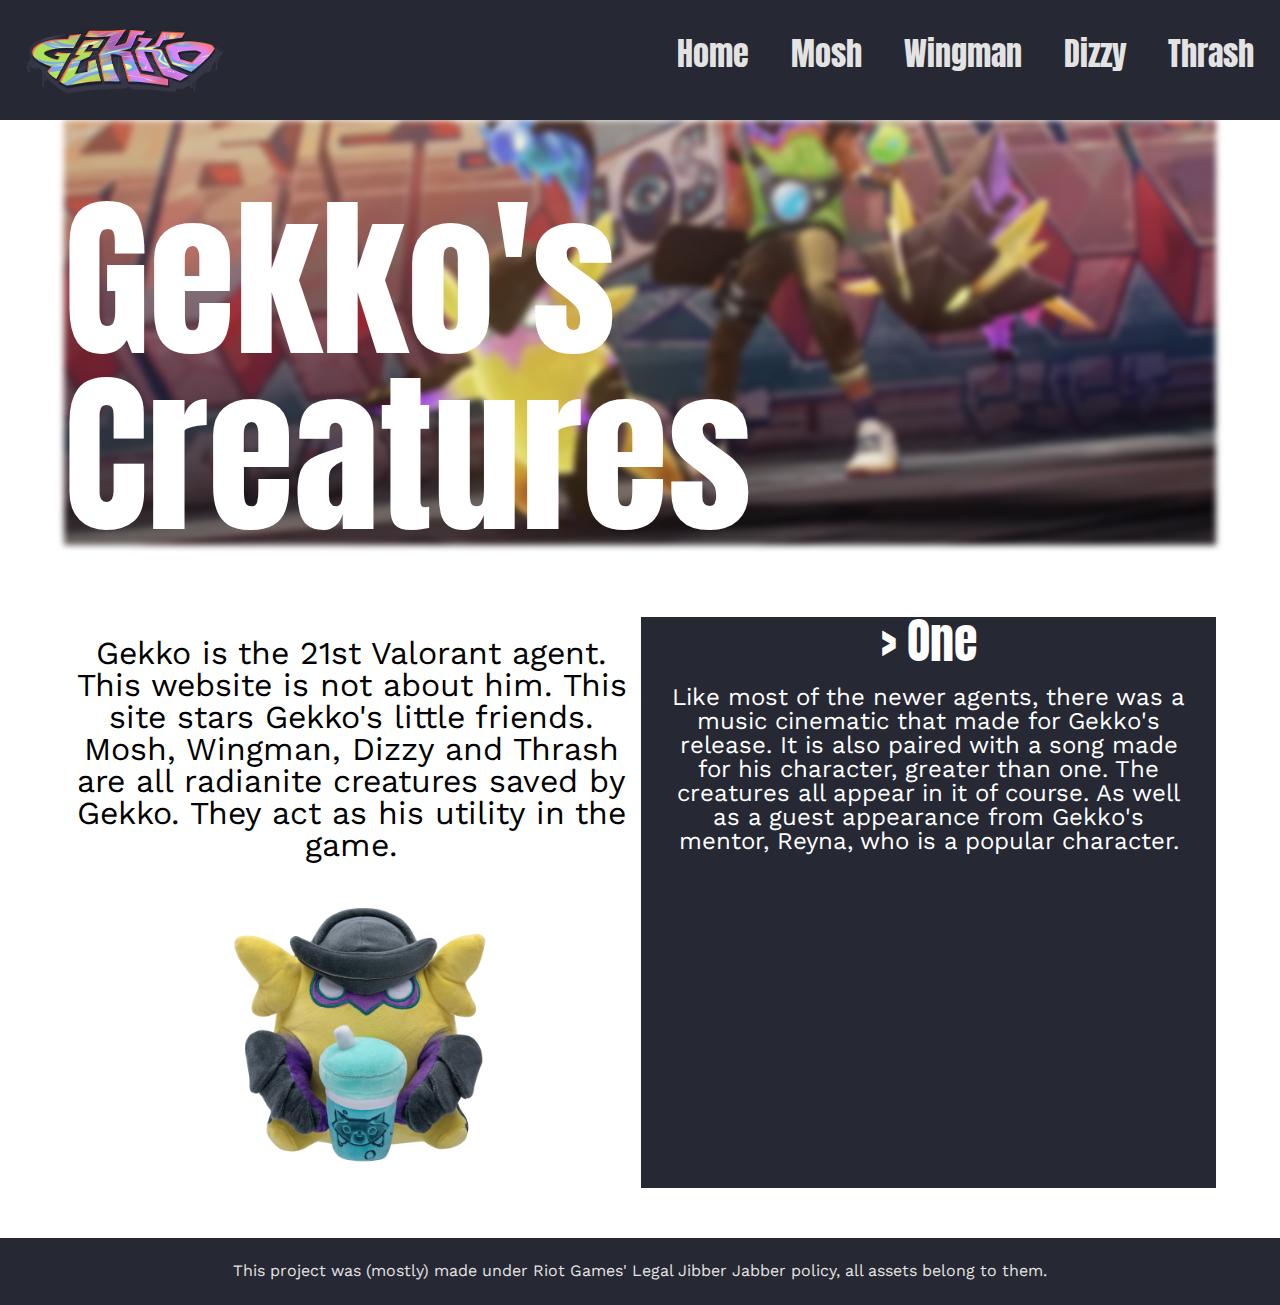
<file: index.html>
<!DOCTYPE html>
<html lang="en">

<head>
    <meta charset="UTF-8">
    <meta name="viewport" content="width=device-width, initial-scale=1.0">
    <title>Gekko's Creatures</title>

    <link rel="stylesheet" href="styles\reset.css">
    <link rel="stylesheet" href="styles\styles.css">
    <link rel="stylesheet" href="styles\index.css">
    <link rel="icon" href="images\g.png">

    <link rel="preconnect" href="https://fonts.googleapis.com">
    <link rel="preconnect" href="https://fonts.gstatic.com">
    <link
        href="https://fonts.googleapis.com/css2?family=Anton&family=Work+Sans:ital,wght@0,100..900;1,100..900&display=swap"
        rel="stylesheet">

</head>

<body>
    <header id="header">

        <img class="logo" src="images\gekko_spray.png" alt="the word GEKKO in a graffiti style">

        <nav class="button">
            <a class="home" href="index.html">Home</a>
            <a class="mosh" href="mosh.html">Mosh</a>
            <a class="wingman" href="wingman.html">Wingman</a>
            <a class="dizzy" href="dizzy.html">Dizzy</a>
            <a class="thrash" href="thrash.html">Thrash</a>
        </nav>

    </header>

    <main>

        <div class="banner"></div>

        <h1 class="title">Gekko's Creatures</h1>

        <p class="info text">Gekko is the 21st Valorant agent. This website is not about him. This site stars
            Gekko's little friends. Mosh, Wingman, Dizzy and Thrash are all radianite creatures saved by Gekko.
            They act as his utility in the game. </p>

        <a class="merch" href="https://merch.riotgames.com/en-us/product/wingman-plush"><img class="img1"
                src="images\wings_plush.png" alt="Wingman plush"></a>

        <div class="music">

            <h2>> One</h2>

            <p class="greater">Like most of the newer agents, there was a music cinematic that made for Gekko's
                release. It is also paired with a song made for his character, greater than one. The creatures all
                appear in it of course. As well as a guest appearance from Gekko's mentor,
                Reyna, who is a popular character.</p>

            <iframe class="video"
                src="https://www.youtube.com/embed/iYFh_XAXSPk?si=7pkOb9vmL8GaAL5d" title="YouTube video player"
                frameborder="0"
                allow="accelerometer; autoplay; clipboard-write; encrypted-media; gyroscope; picture-in-picture; web-share"
                allowfullscreen></iframe>

        </div>


    </main>

    <footer>
        This project was (mostly) made under Riot Games' <a class="legal"
            href="https://www.riotgames.com/en/legal">Legal
            Jibber Jabber</a> policy, all assets belong to them.
    </footer>

    <script src="scripts\script.js"></script>
</body>

</html>
</file>
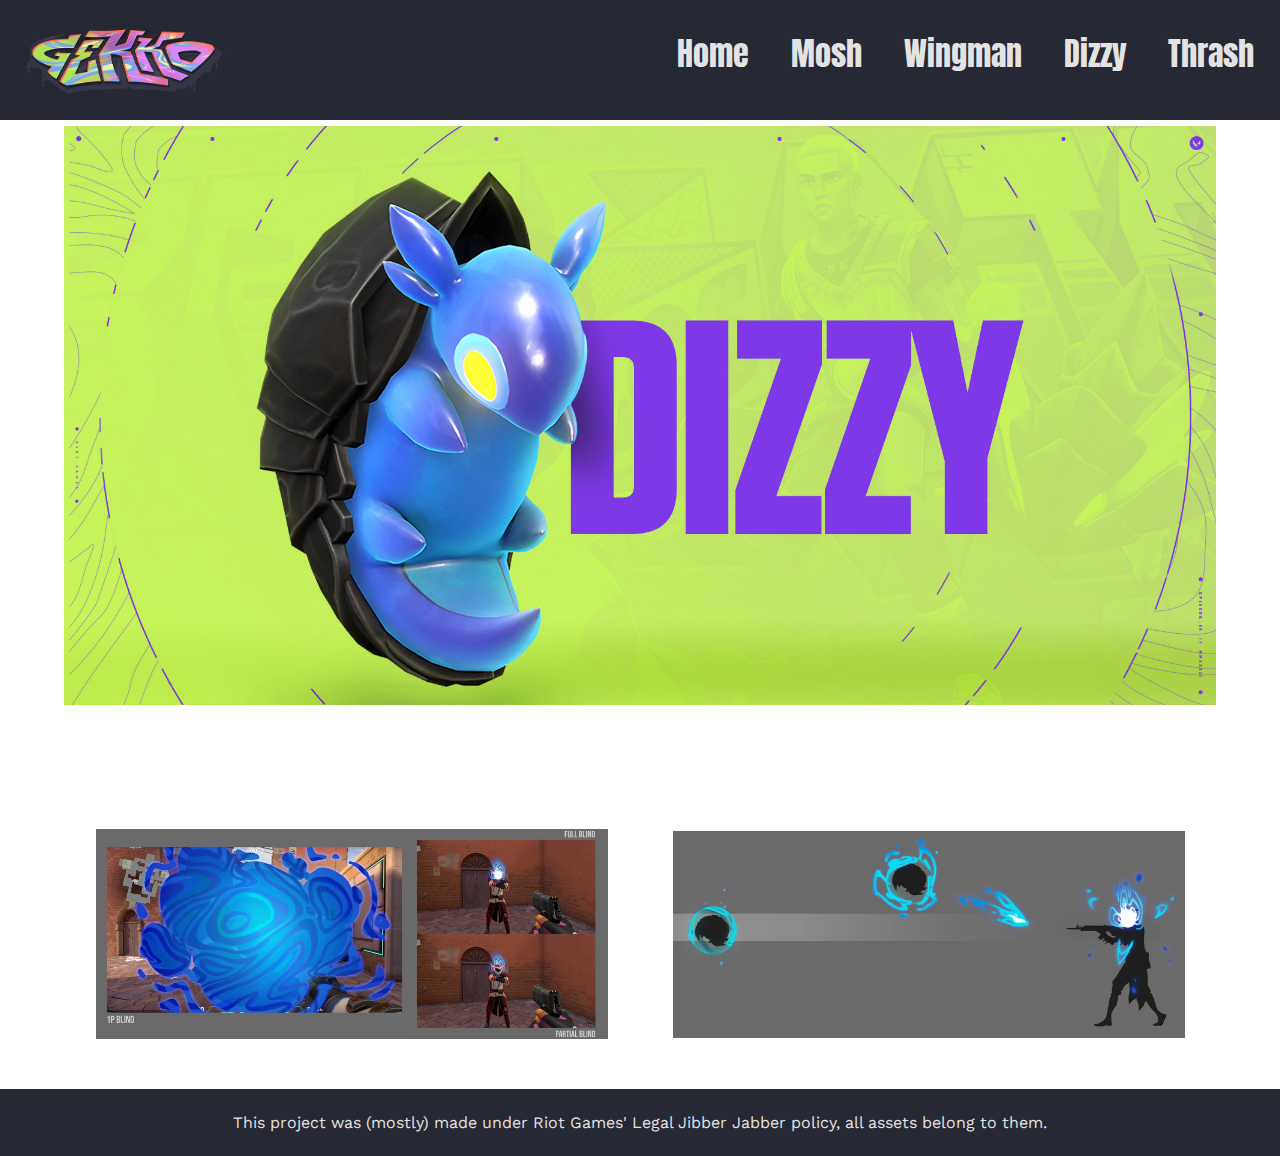
<file: dizzy.html>
<!DOCTYPE html>
<html lang="en">
<head>
    <meta charset="UTF-8">
    <meta name="viewport" content="width=device-width, initial-scale=1.0">
    <title>Dizzy</title>

    <link rel="stylesheet" href="styles\reset.css">
    <link rel="stylesheet" href="styles\styles.css">
    <link rel="stylesheet" href="styles\dizzy.css">
    <link rel="icon" href="images\dizzy_icon.PNG"> 
    
    <link rel="preconnect" href="https://fonts.googleapis.com">
    <link rel="preconnect" href="https://fonts.gstatic.com" crossorigin>
    <link href="https://fonts.googleapis.com/css2?family=Anton&family=Work+Sans:ital,wght@0,100..900;1,100..900&display=swap" rel="stylesheet">

</head>
<body>
    <header id="header">

        <img class="logo" src="images\gekko_spray.png" alt="the word GEKKO in a graffiti style">

        <nav>
            <a class="home" href="index.html">Home</a>
            <a class="mosh" href="mosh.html">Mosh</a>
            <a class="wingman" href="wingman.html">Wingman</a>
            <a class="dizzy" href="dizzy.html">Dizzy</a>
            <a class="thrash" href="thrash.html">Thrash</a>
        </nav>

    </header>

    <main>

        <div class="banner"></div>
        
        <p class="controls text">EQUIP Dizzy with E. FIRE to send Dizzy soaring forward through the air. Dizzy charges then unleashes plasma blasts at enemies in line of sight. Enemies hit by her plasma are Blinded.</p>

        <p class="cost text">Dizzy costs<br><b>0 credits</b><br>since she is a <br>signature ability.</p>

        <p class="effect text">Search for 2.5 seconds, if an enemy is within 45 meters they are blinded for 2 seconds.</p>
    
        <img class="img1" src="images\dizzy_concept1.png" alt="Concept art in first and second person of how Dizzy's blind would work.">

        <img class="img2" src="images\dizzy_concept2.png" alt="Concept art in third person view of how the blind would work.">

    </main>

    <footer>
        This project was (mostly) made under Riot Games' <a class="legal"
        href="https://www.riotgames.com/en/legal">Legal
        Jibber Jabber</a> policy, all assets belong to them.
    </footer>

    <script src="scripts\script.js"></script>
</body>
</html>
</file>
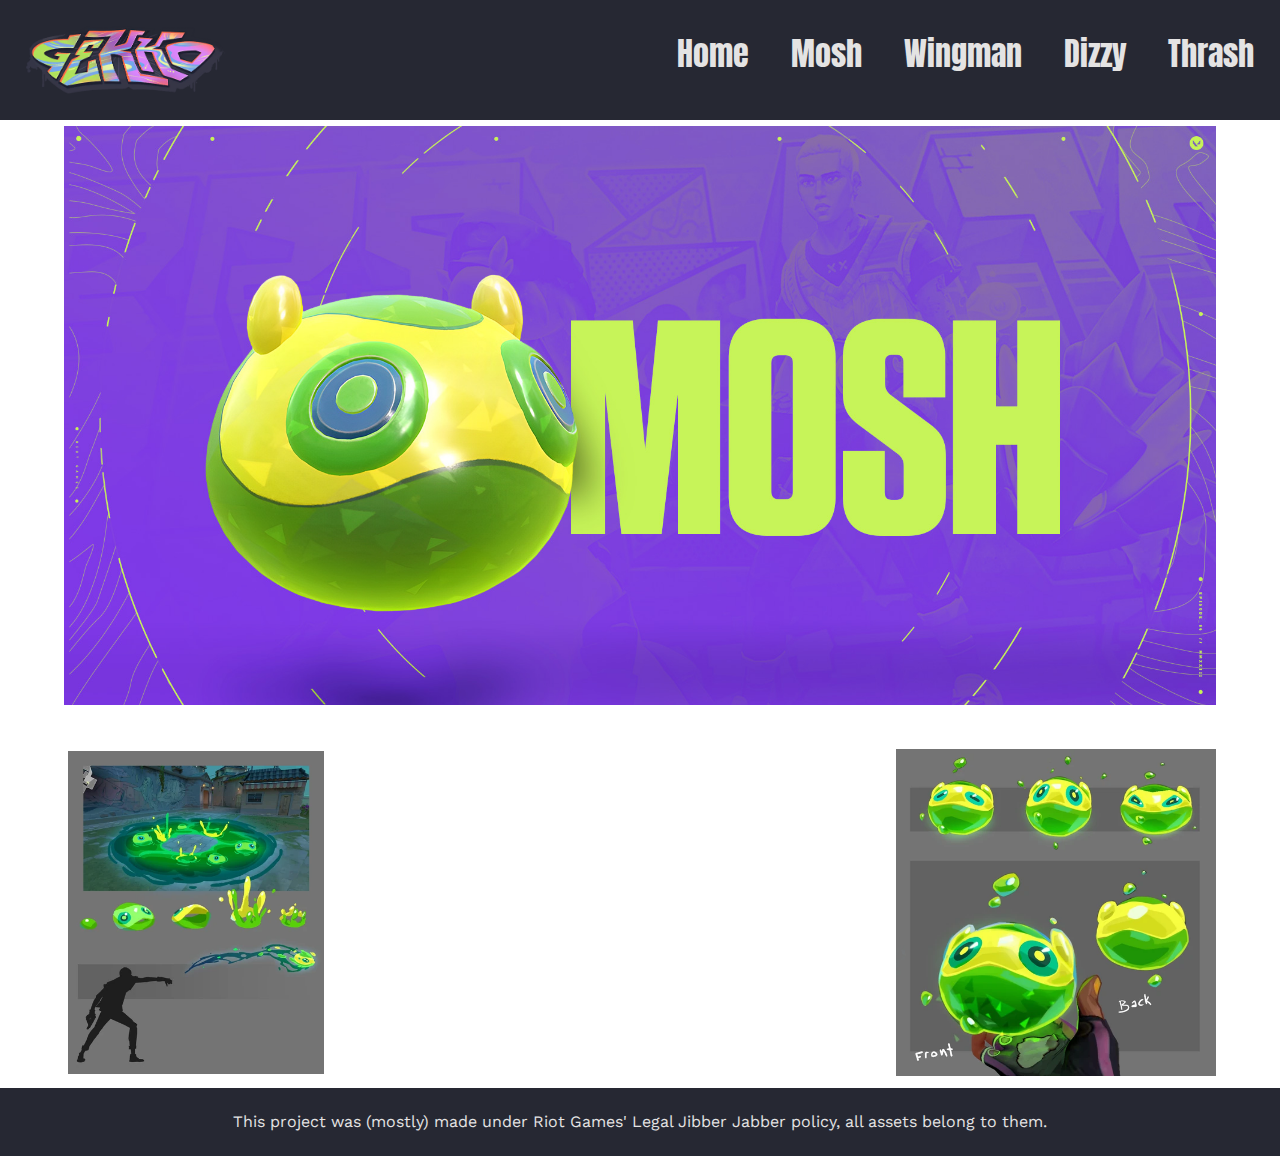
<file: mosh.html>
<!DOCTYPE html>
<html lang="en">

<head>
    <meta charset="UTF-8">
    <meta name="viewport" content="width=device-width, initial-scale=1.0">
    <title>Mosh</title>

    <link rel="stylesheet" href="styles\reset.css">
    <link rel="stylesheet" href="styles\styles.css">
    <link rel="stylesheet" href="styles\mosh.css">
    <link rel="icon" href="images\mosh_icon.PNG">

    <link rel="preconnect" href="https://fonts.googleapis.com">
    <link rel="preconnect" href="https://fonts.gstatic.com" crossorigin>
    <link
        href="https://fonts.googleapis.com/css2?family=Anton&family=Work+Sans:ital,wght@0,100..900;1,100..900&display=swap"
        rel="stylesheet">

</head>

<body>
    <header id="header">

        <img class="logo" src="images\gekko_spray.png" alt="the word GEKKO in a graffiti style">

        <nav>
            <a class="home" href="index.html">Home</a>
            <a class="mosh" href="mosh.html">Mosh</a>
            <a class="wingman" href="wingman.html">Wingman</a>
            <a class="dizzy" href="dizzy.html">Dizzy</a>
            <a class="thrash" href="thrash.html">Thrash</a>
        </nav>

    </header>

    <main>

        <div class="banner"></div>

        <p class="controls text">EQUIP Mosh with C. FIRE to throw Mosh like a grenade. ALT FIRE to lob. Upon landing Mosh
            duplicates across a large area that deals a small amount of damage over time then after a short delay
            explodes.</p>

        <p class="effect text">During windup, 10 hp of damage per second. Windup takes 3 seconds. Damage dependent on
            location when
            explosion happens. Inner radius 150 hp in 0.3 seconds, outer radius is 75 hp in 0.3 seconds. </p>
    
        <p class="cost text">The cost of Mosh is:<br><b>250 credits</b></p>

        <img id="concept" class="img1" src="images\mosh_concept1.png" alt="Concept art of what the mosh pit may look like, it is a donut instead of the complete circle. As well as how it may look when Gekko throws him.">

        <img class="img2" src="images\mosh_concept2.png" alt="Concept art front and back views of Mosh.">
    </main>

    <footer>
        This project was (mostly) made under Riot Games' <a class="legal"
            href="https://www.riotgames.com/en/legal">Legal
            Jibber Jabber</a> policy, all assets belong to them.
    </footer>

    <script src="scripts\script.js"></script>
</body>

</html>
</file>
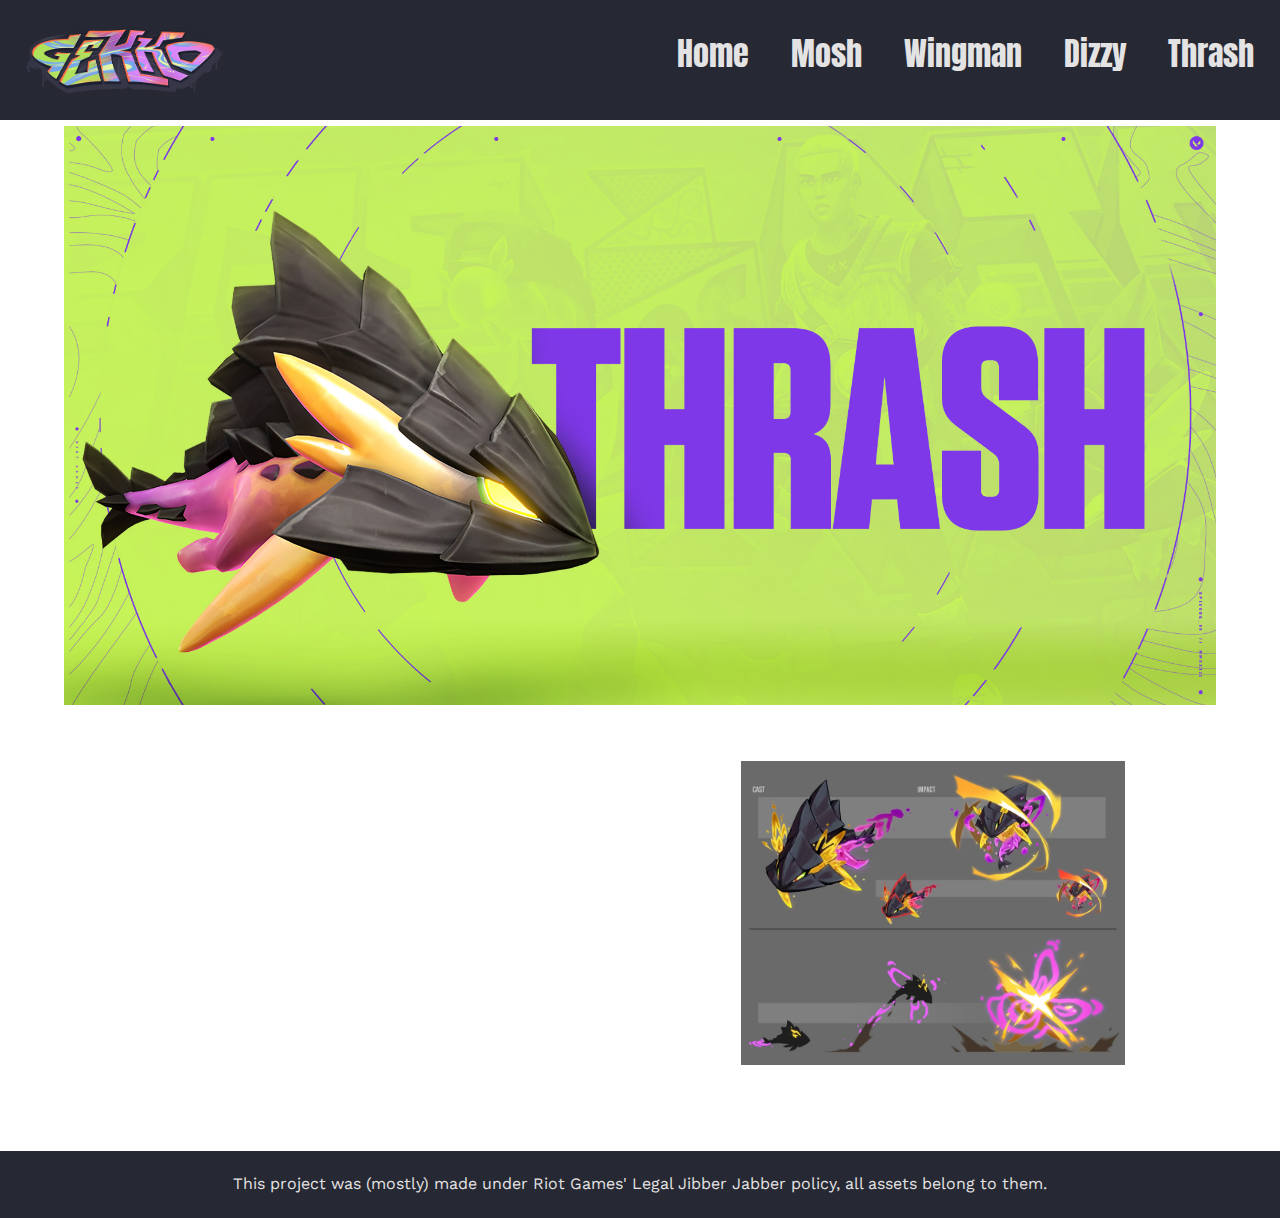
<file: thrash.html>
<!DOCTYPE html>
<html lang="en">

<head>
    <meta charset="UTF-8">
    <meta name="viewport" content="width=device-width, initial-scale=1.0">
    <title>Thrash</title>

    <link rel="stylesheet" href="styles\reset.css">
    <link rel="stylesheet" href="styles\styles.css">
    <link rel="stylesheet" href="styles\thrash.css">
    <link rel="icon" href="images\thrash_icon.PNG">

    <link rel="preconnect" href="https://fonts.googleapis.com">
    <link rel="preconnect" href="https://fonts.gstatic.com" crossorigin>
    <link
        href="https://fonts.googleapis.com/css2?family=Anton&family=Work+Sans:ital,wght@0,100..900;1,100..900&display=swap"
        rel="stylesheet">

</head>

<body>
    <header id="header">

        <img class="logo" src="images\gekko_spray.png" alt="the word GEKKO in a graffiti style">

        <nav>
            <a class="home" href="index.html">Home</a>
            <a class="mosh" href="mosh.html">Mosh</a>
            <a class="wingman" href="wingman.html">Wingman</a>
            <a class="dizzy" href="dizzy.html">Dizzy</a>
            <a class="thrash" href="thrash.html">Thrash</a>
        </nav>

    </header>

    <main>

        <div class="banner"></div>

        <p class="controls text">EQUIP Thrash with X. FIRE to link with Thrash's mind and steer her through enemy territory.
            ACTIVATE to lunge forward and explode, Detaining any players in a small radius.</p>

        <p class="cost text">Thrash takes<br><b>7 ultimate points</b><br>to unlock.</p>

        <p class="effect text">Searches for 6 seconds, moving at 11.22 m/s. Can lunge at someone 13 meters away. If in lunge
            radius of 5 meters, they are detained for 6 seconds.</p>

        <img class="img" src="images\thrash_concept.png" alt="Concept art of Thrash. Shows effects when she leaps and lands. As well as what she looks like when cast and upon impact.">

    </main>

    <footer>
        This project was (mostly) made under Riot Games' <a class="legal"
            href="https://www.riotgames.com/en/legal">Legal
            Jibber Jabber</a> policy, all assets belong to them.
    </footer>

    <script src="scripts\script.js"></script>
</body>

</html>
</file>
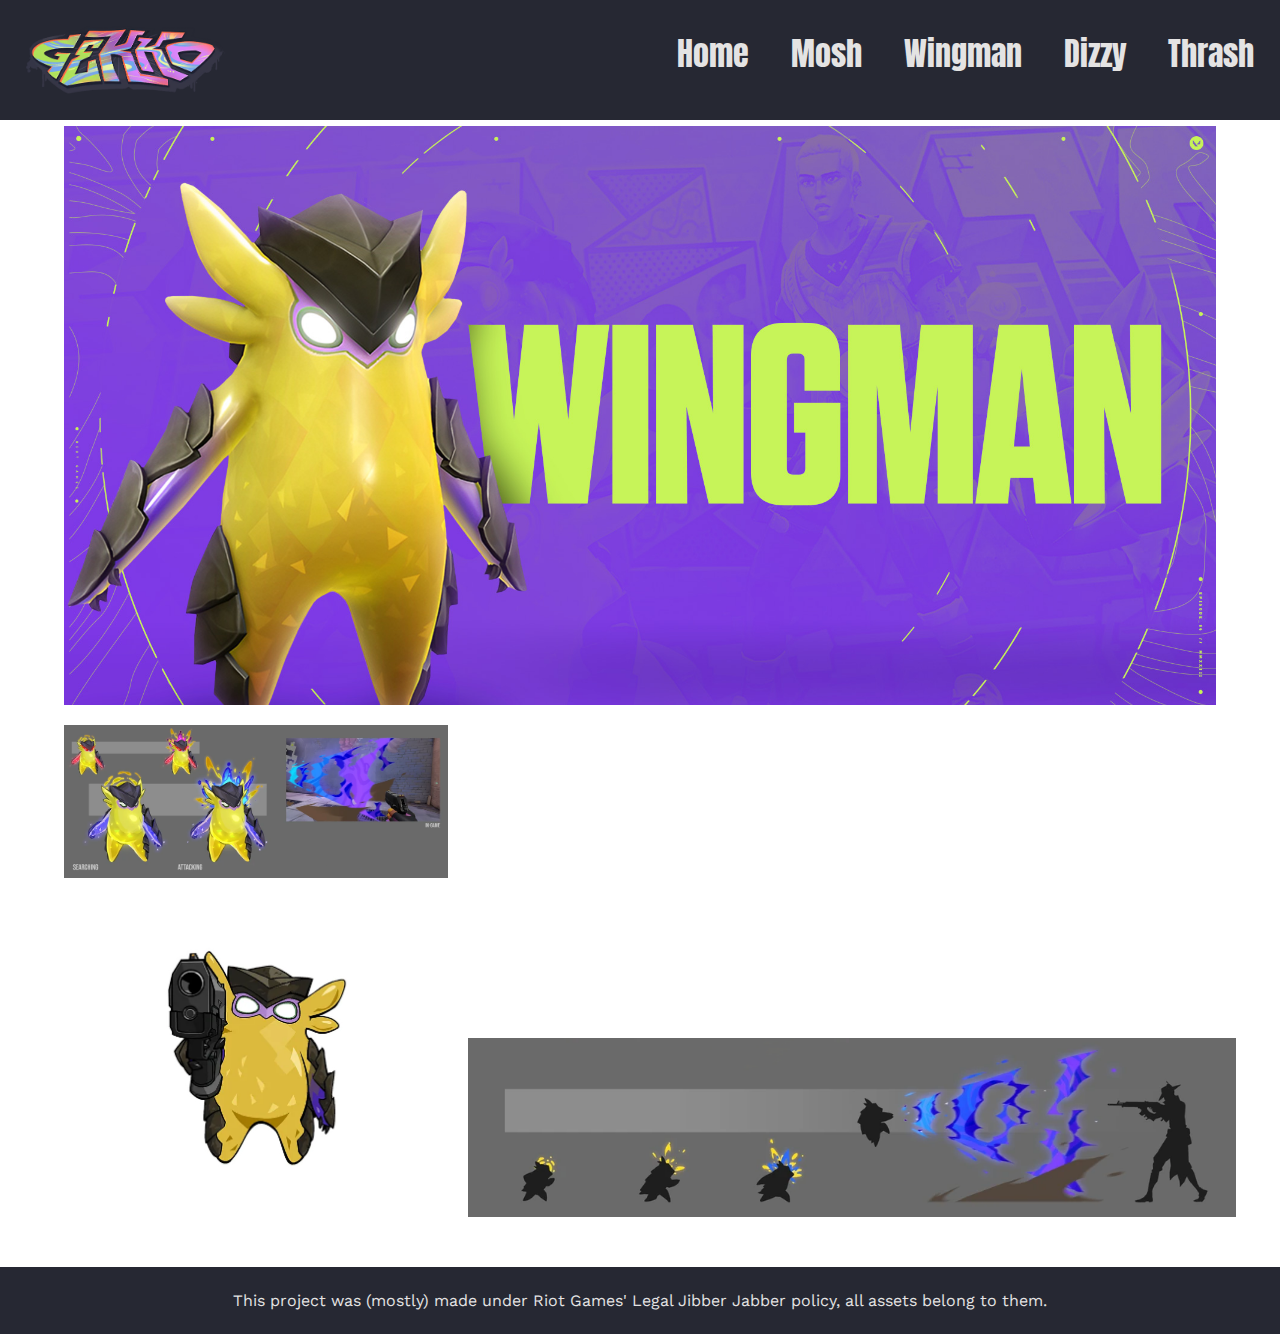
<file: wingman.html>
<!DOCTYPE html>
<html lang="en">

<head>
    <meta charset="UTF-8">
    <meta name="viewport" content="width=device-width, initial-scale=1.0">
    <title>Wingman</title>

    <link rel="stylesheet" href="styles\reset.css">
    <link rel="stylesheet" href="styles\styles.css">
    <link rel="stylesheet" href="styles\wingman.css">
    <link rel="icon" href="images\wingman_icon.PNG">

    <link rel="preconnect" href="https://fonts.googleapis.com">
    <link rel="preconnect" href="https://fonts.gstatic.com" crossorigin>
    <link href="https://fonts.googleapis.com/css2?family=Anton&family=Work+Sans:ital,wght@0,100..900;1,100..900&display=swap" rel="stylesheet">

</head>

<body>
    <header id="header">

        <img class="logo" src="images\gekko_spray.png" alt="the word GEKKO in a graffiti style">

        <nav>
            <a class="home" href="index.html">Home</a>
            <a class="mosh" href="mosh.html">Mosh</a>
            <a class="wingman" href="wingman.html">Wingman</a>
            <a class="dizzy" href="dizzy.html">Dizzy</a>
            <a class="thrash" href="thrash.html">Thrash</a>
        </nav>

    </header>

    <main>

        <div class="banner"></div>

        <p class="controls text">EQUIP Wingman with Q. FIRE to send Wingman forward seeking enemies. Wingman unleashes a Concussive
            blast toward the first enemy he sees. ALT FIRE when targeting a Spike site or planted Spike to have Wingman
            defuse or plant the Spike. To plant, Gekko must have the Spike in his inventory.
        </p>

        <p class="cost text">The cost of Wingman is:<br><b>300 credits</b></p>

        <p class="effect text">Wings runs 6.3 m/s. He searches for 5 seconds for opponents in a 15 meter radius. If found they are concussed fro 2.5 seconds.</p>

        <img class="img1" src="images\wingman_concept1.png" alt="Concept art of how Wingman would look searching and attacking.">

        <img class="img2" src="images\wingman_drop_it.PNG" alt="Wingman pointing a gun at the viewer.">

        <img class="img3" src="images\wingman_concept2.png" alt="Concept art in third person of Wingman charging at an enemy.">

    </main>

    <footer>
        This project was (mostly) made under Riot Games' <a class="legal"
            href="https://www.riotgames.com/en/legal">Legal
            Jibber Jabber</a> policy, all assets belong to them.
    </footer>

    <script src="scripts\script.js"></script>
</body>

</html>
</file>
